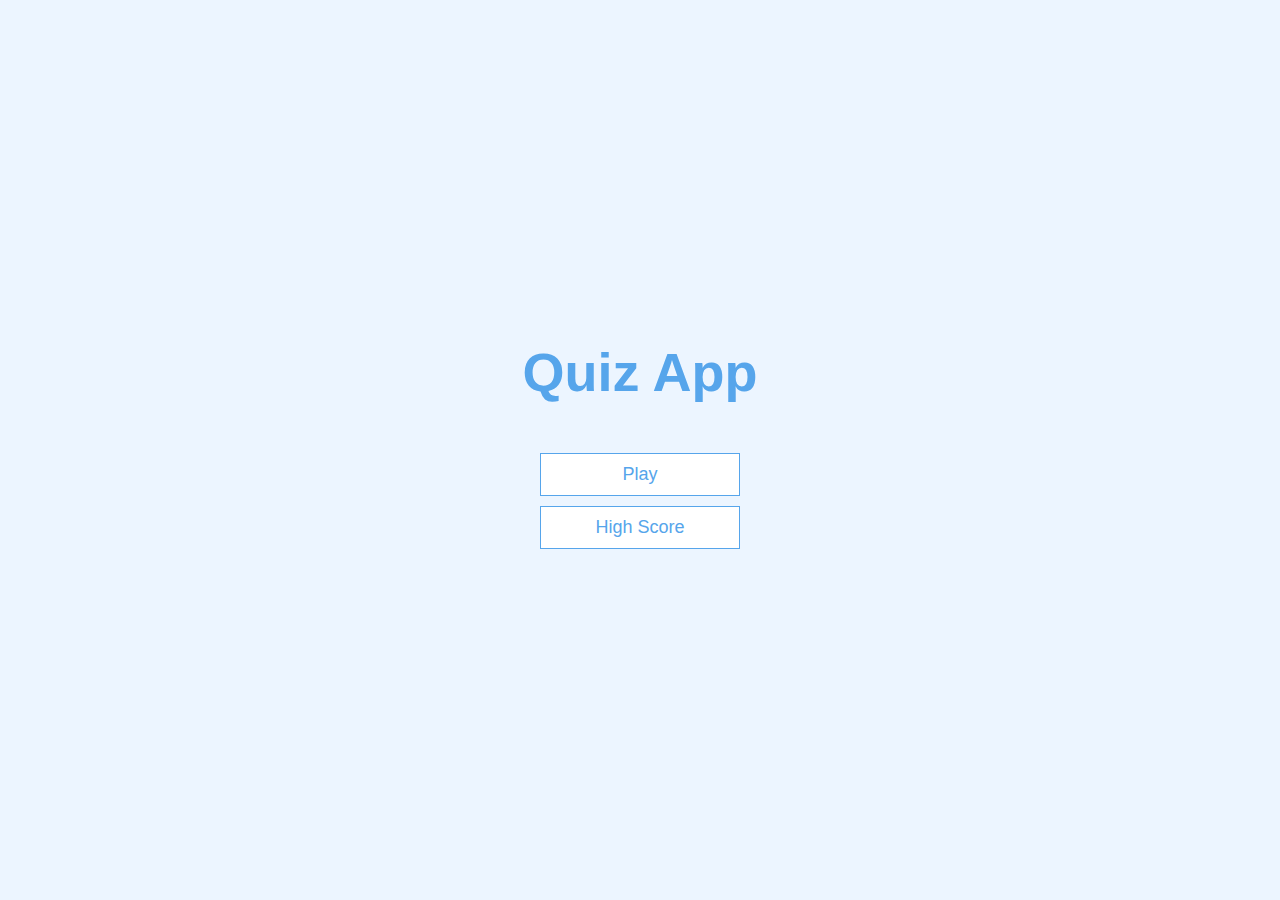
<file: index.html>
<!DOCTYPE html>
<html lang="en">
<head>
    <meta charset="UTF-8">
    <meta http-equiv="X-UA-Compatible" content="IE=edge">
    <meta name="viewport" content="width=device-width, initial-scale=1.0">
    <link rel="stylesheet" href="style.css">
    <title>Quiz App</title>
</head>
<body>

    <div class="container">

        <div id="home" class="center column">
            <h1>Quiz App</h1>
            <a href="game.html" class="btn">Play</a>
            <a href="highscores.html" class="btn">High Score</a>
        </div>

    </div>

    
</body>
</html>
</file>
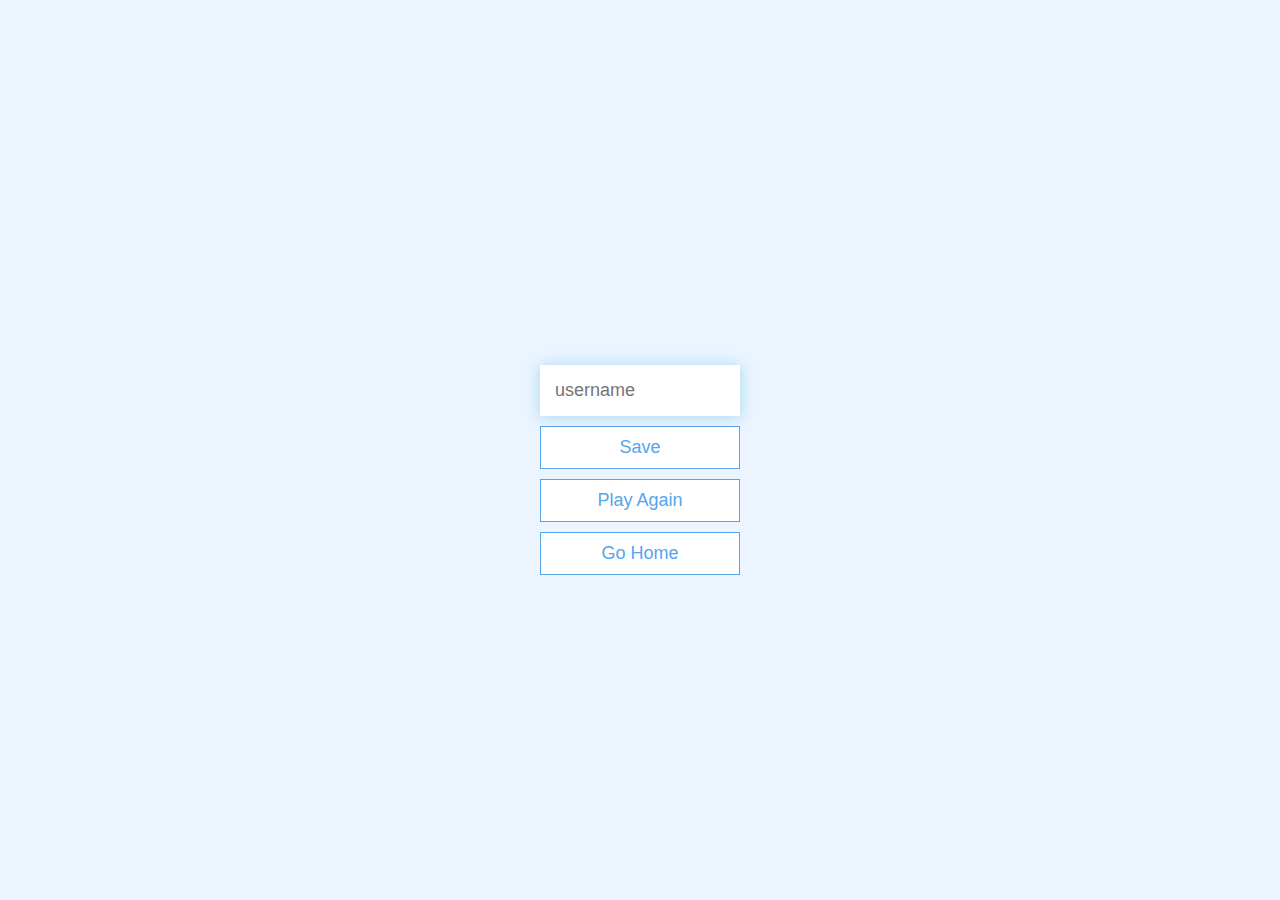
<file: end.html>
<!DOCTYPE html>
<html lang="en">
<head>
    <meta charset="UTF-8">
    <meta http-equiv="X-UA-Compatible" content="IE=edge">
    <meta name="viewport" content="width=device-width, initial-scale=1.0">
    <title> End </title>
    <link rel="stylesheet" href="style.css">
    <style>
        
    </style>
</head>
<body>
  
    <div class="container">
        <div id="end" class="center column">
            <h1 id="finalScore"> 0 </h1>
            <form>
                <input type="text" name="username" id="username" placeholder="username">
                <button type="submit" class="btn" id="saveScoreBtn" onclick="saveHighScore(event)" disabled> Save </button>
            </form>
            <a href="game.html" class="btn">Play Again</a>
            <a href="index.html" class="btn">Go Home</a>
        </div>  
    </div>
    
    <script src="end.js"></script>
</body>
</html>
</file>
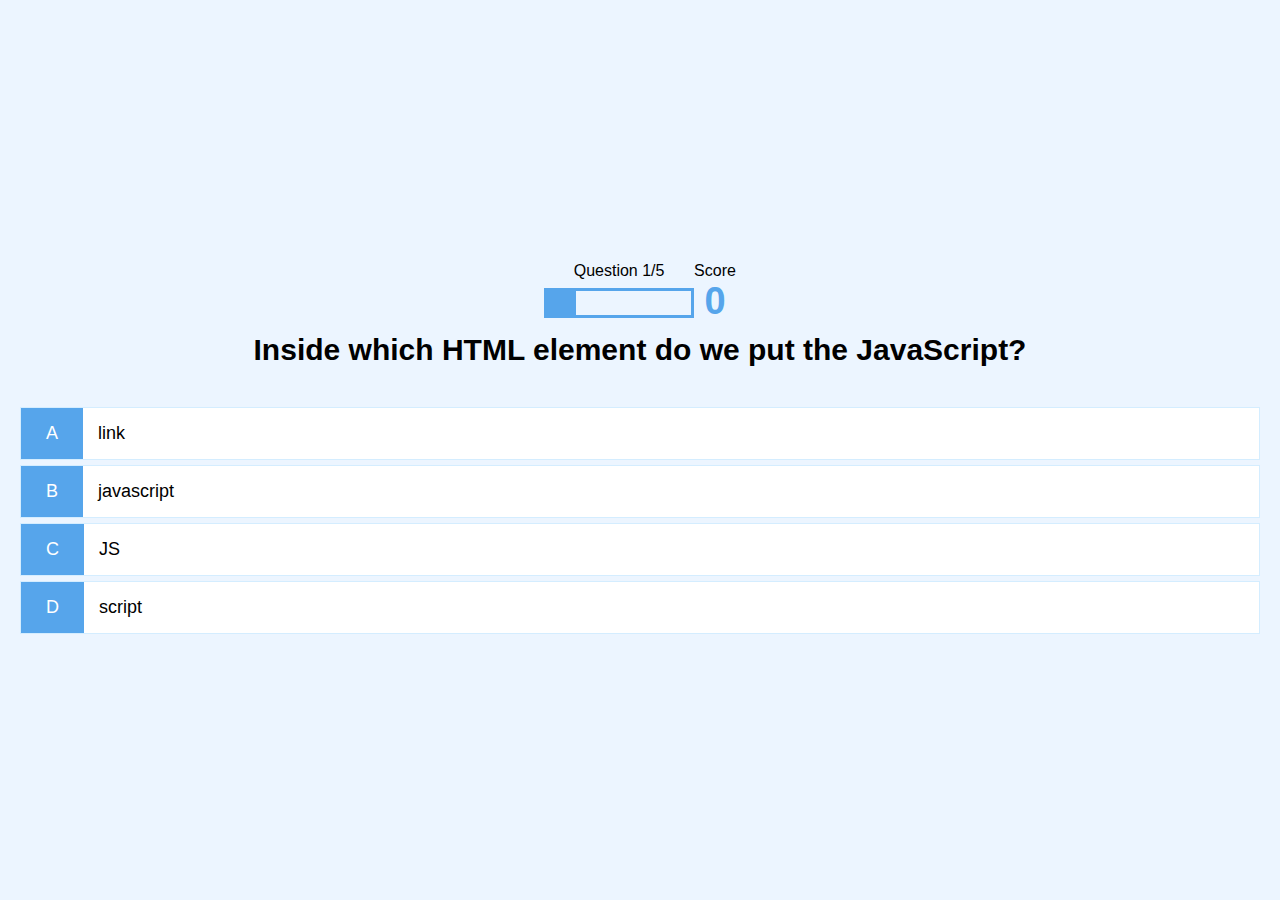
<file: game.html>
<!DOCTYPE html>
<html lang="en">
<head>
    <meta charset="UTF-8">
    <meta http-equiv="X-UA-Compatible" content="IE=edge">
    <meta name="viewport" content="width=device-width, initial-scale=1.0">
    <link rel="stylesheet" href="style.css">
    <link rel="stylesheet" href="game.css">
    <title>Quiz App</title>
</head>
<body>

    <div class="container">

        <div id="game" class="center column">

            <div id="hud">
                <div id="hud-item">
                    <p id="progressText" class="hud-prefix"> Question </p>
                    <div id="progressBar">
                        <div id="progresBarFull"></div>
                    </div>
                </div>

                <div id="hud-item">
                    <p class="hud-prefix"> Score </p>
                    <h3 class="hud-main-text" id="score"> 0 </h3>
                </div>
            </div>

            <h2 id="question">What is the ans to this question ?</h2>
            <div class="choice-container">
                <p class="choice-prefix"> A </p>
                <p class="choice-text" data-number="1">choice 1</p>
            </div>

            <div class="choice-container">
                <p class="choice-prefix"> B </p>
                <p class="choice-text" data-number="2">choice 2</p>
            </div>

            <div class="choice-container">
                <p class="choice-prefix"> C </p>
                <p class="choice-text" data-number="3">choice 2</p>
            </div>

            <div class="choice-container">
                <p class="choice-prefix"> D </p>
                <p class="choice-text" data-number="4">choice 4</p>
            </div>
        </div>

    </div>
    

    <script src="main.js"></script>
</body>
</html>
</file>
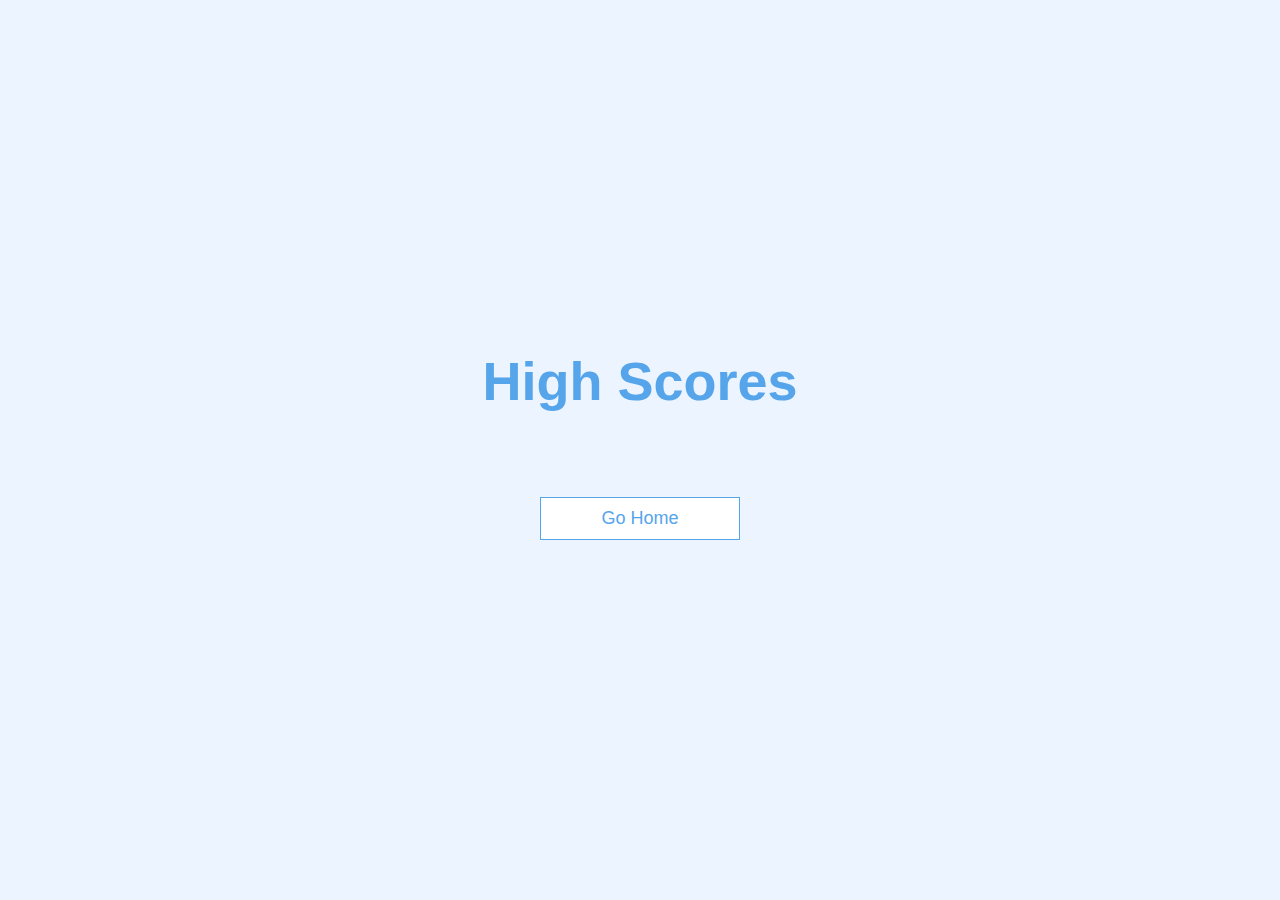
<file: highscores.html>
<!DOCTYPE html>
<html lang="en">
<head>
    <meta charset="UTF-8">
    <meta http-equiv="X-UA-Compatible" content="IE=edge">
    <meta name="viewport" content="width=device-width, initial-scale=1.0">
    <title>High Score</title>
    <link rel="stylesheet" href="style.css">
    <link rel="stylesheet" href="highscores.css">
    <style>
        
    </style>
</head>
<body>
  
    <div class="container">
        <div class="center column" id="highScores">
            <h1 id="finalScore">High Scores</h1>
            <ul id="highScoresList"></ul>
            <a href="index.html" class="btn"> Go Home</a>
        </div>
    </div>
    
    
    <script src="highscores.js"></script>
</body>
</html>
</file>
<file: style.css>
* {
    margin: 0;
    padding: 0;
    box-sizing: border-box;
    font-family:Arial, Helvetica, sans-serif;
}
:root {
    font-size: 62.5%;
    background-color: #ecf5ff;
}

h1,h2,h3,h4 {
    margin-bottom: 1rem;
}
h1 {
    margin-bottom: 5rem;
    font-size: 5.4rem;
    color: #56a5eb;
}

h2 {
    font-size: 3rem;
    margin-bottom: 4rem;
    font-weight: 700;
}


.container {
    width: 100vw;
    height: 100vh;
    display: flex;
    justify-content: center;
    align-items: center;
    margin: 0 auto;
    padding: 2rem;
}

.container > * {
    width: 100%;
}

.column {
    display: flex;
    flex-direction: column;
}

.center {
    justify-content: center;
    align-items: center;
}

.hidden {
    display: none;
}
 .btn {
    font-size: 1.8rem;
    padding: 1rem 0;
    width: 20rem;
    text-align: center;
    border: 0.1rem solid #56a5eb;
    text-decoration: none;
    color: #56a5eb;
    background-color: white;
    margin-bottom: 1rem;
 }
 .btn:hover {
     cursor: pointer;
     box-shadow: 0 0.4rem 1.4rem 0 rgba(86, 185, 235, 0.5);
     transform: translateY(-0.1rem);
     transition: transform 150ms;
 }
 
 /* END  */
form {
    display: flex;
    flex-direction: column;
    align-items: center;
    width: 100%;
}
input {
    width: 20rem;
    margin-bottom: 1rem;
    padding: 1.5rem;
    font-size: 1.8rem;
    border: none;
    box-shadow: 0 0.1rem 1.4rem rgba(86, 185, 235, .5);
}
</file>
<file: game.css>
.choice-container {
    display: flex;
    margin-bottom: 0.5rem;
    width: 100%;
    font-size: 1.8rem;
    background-color: white;
    border:  0.1rem solid rgb(85, 185,255,0.25);
}

.choice-container:hover{
    cursor: pointer;
    box-shadow: 0 0.4rem 1.4rem 0 rgba(86, 185, 235, 0.5);
    transform: translateY(-0.1rem);
    transition: transform 150ms;
}

.choice-prefix {
    padding: 1.5rem 2.5rem;
    background-color: #56a5eb;
    color: white;
}
.choice-text {
    padding: 1.5rem;
    width: 100%;
}
.correct {
    background-color: green;
}
.incorrect {
    background-color: red;
}

 /* HUD */
#hud {
    display: flex;
    justify-content:space-between;
}
.hud-prefix {
    text-align: center;
    font-size: 1.6rem;
}
.hud-main-text {
    text-align: center;
    color: #56a5eb;
    font-size: 3.8rem;
}

/* Progress Bar */
#progressBar {
    width: 15rem;
    height: 3rem;
    border: 0.3rem solid #56a5eb;
    margin-top: 0.8rem;
}
#progresBarFull {
    height: 2.7rem;
    background-color: #56a5eb;
    width: 0%;
}
</file>
<file: highscores.css>
#highScoresList {
    list-style-type: none;
    margin-bottom: 3.5rem;
}
.high-score {
    font-size: 2.2rem;
    margin-bottom: 0.5rem;
}
.high-score:hover {
    transform: scale(1.055);
}
</file>
